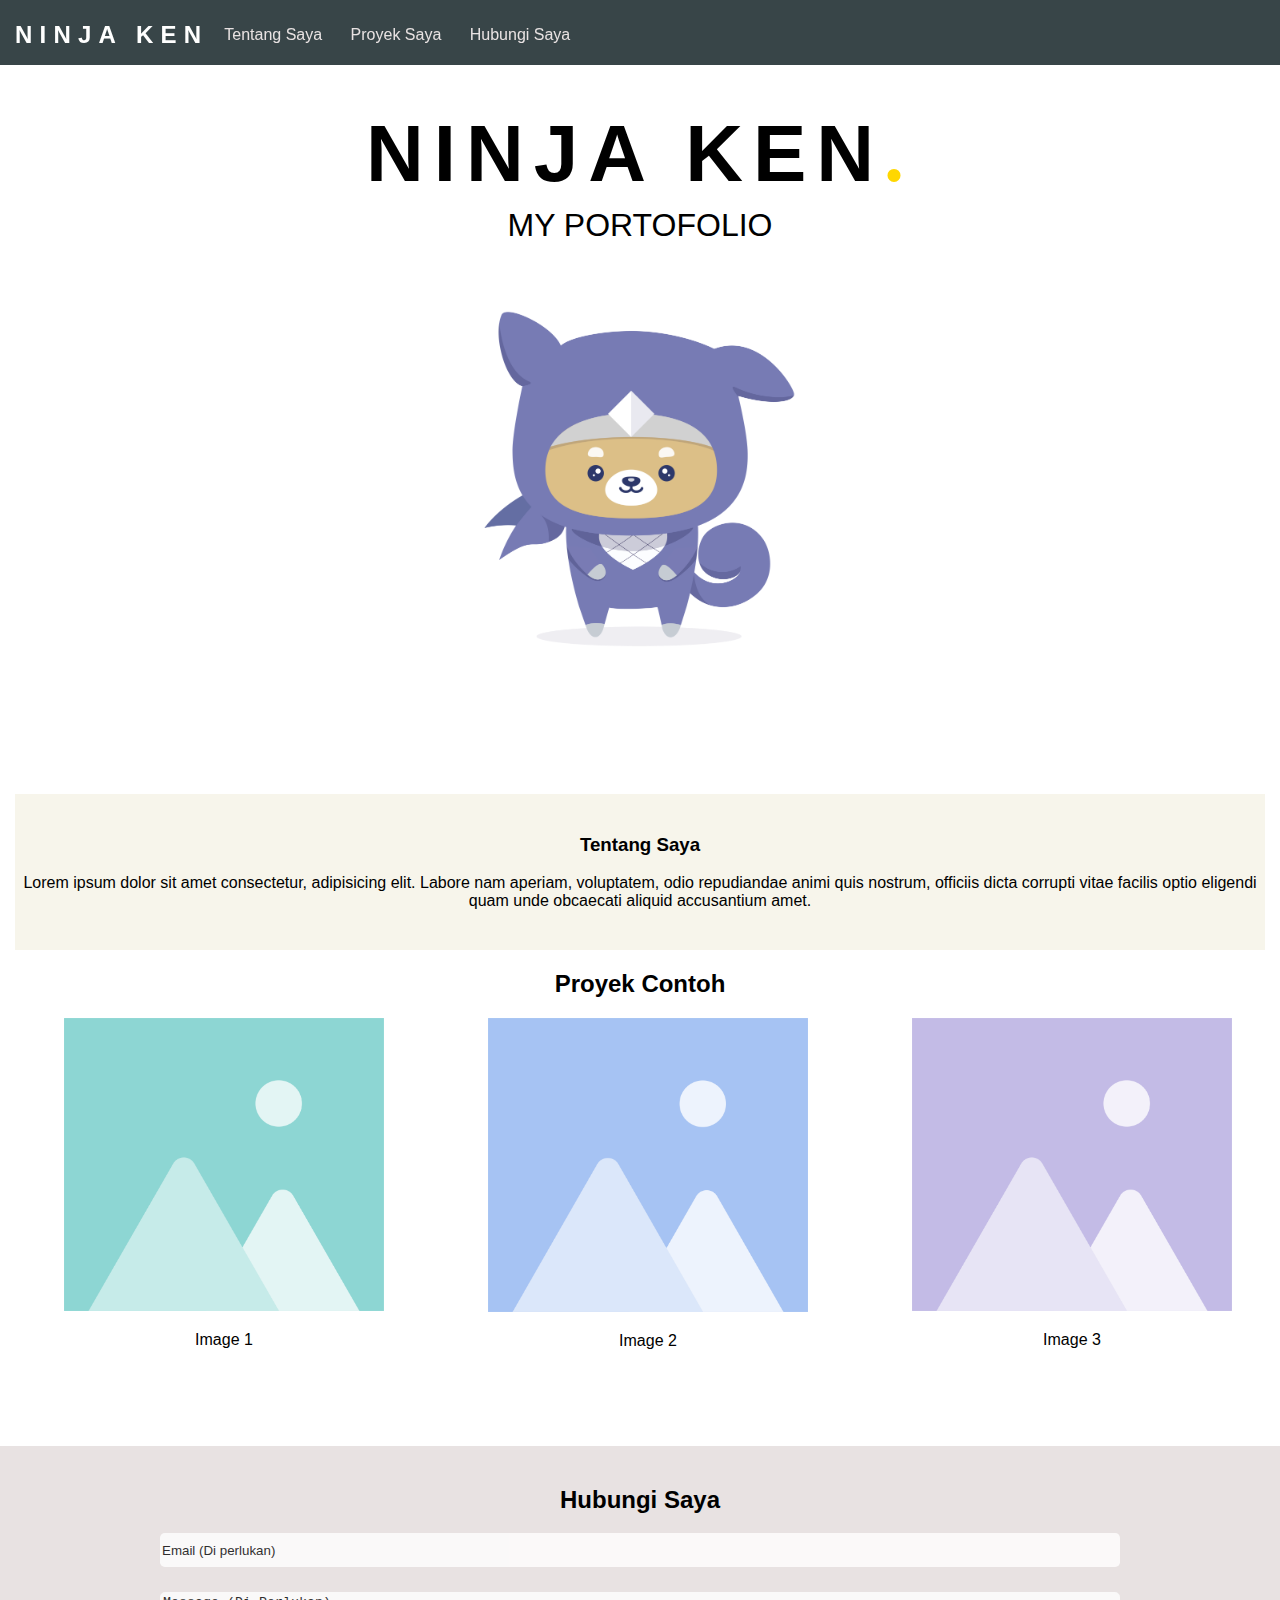
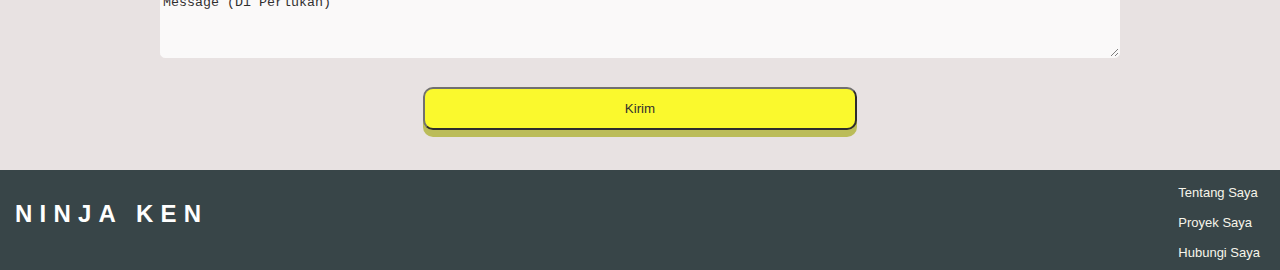
<file: index.html>
<!DOCTYPE html>
<html lang="en">
  <head>
    <meta charset="UTF-8" />
    <meta http-equiv="X-UA-Compatible" content="IE=edge" />
    <meta name="viewport" content="width=device-width, initial-scale=1.0" />
    <link
      rel="stylesheet"
      href="https://cdnjs.cloudflare.com/ajax/libs/font-awesome/6.3.0/css/all.min.css" />
    <link rel="stylesheet" href="CSSLatihan/Style.css" />
    <link rel="stylesheet" href="CSSLatihan/Responsive.css" />
    <title>Project Website Latihan</title>
  </head>
  <body>
    <header>
      <div class="container">
        <div class="header-left">
          <h1>NINJA KEN</h1>
          <ul>
            <li><a href="#">Tentang Saya</a></li>
            <li><a href="#">Proyek Saya</a></li>
            <li><a href="#">Hubungi Saya</a></li>
          </ul>
        </div>
        <span class="fa fa-bars menu-icon"> </span>
    </header>
    <div class="top-wrapper">
      <div class="container">
        <h1>NINJA KEN<span class="dot">.</span></h1>
        <h2>MY PORTOFOLIO</h2>
        <img src="image/Ninja Ken.png" alt="" class="logo" />
      </div>
    </div>
    <div class="container">
      <div class="tentang-saya">
        <h3>Tentang Saya</h3>
        <p>
          Lorem ipsum dolor sit amet consectetur, adipisicing elit. Labore nam
          aperiam, voluptatem, odio repudiandae animi quis nostrum, officiis
          dicta corrupti vitae facilis optio eligendi quam unde obcaecati
          aliquid accusantium amet.
        </p>
      </div>
    </div>
    <div class="proyek-wrapper">
      <div class="heading"><h2>Proyek Contoh</h2></div>
      <div class="project">
        <div class="proyeks">
          <div class="proyek-icon">
            <img src="image/1.png" alt="" />
          </div>
          <p class="text-contents">Image 1</p>
        </div>
        <div class="proyeks">
          <div class="proyek-icon">
            <img src="image/2.png" alt="" />
          </div>
          <p class="text-contents">Image 2</p>
        </div>
        <div class="proyeks">
          <div class="proyek-icon">
            <img src="image/3.png" alt="" />
          </div>
          <p class="text-contents">Image 3</p>
        </div>
      </div>
      <div class="clear"></div>
    </div>
    <div class="message-wrapper">
      <div class="container">
        <div class="heading"><h2>Hubungi Saya</h2></div>
      </div>
      <div class="mb-3">
        <label for="exampleFormControlInput1" class="form-label"></label>
        <input type="email" class="form-control" value="Email (Di perlukan)" />
      </div>
      <div class="mb-3">
        <label for="exampleFormControlTextarea1" class="form-label"></label>
        <textarea class="form-text">Message (Di Perlukan)</textarea>
      </div>
      <button type="button" class="btn message">Kirim</button>
    </div>
    <footer>
      <div class="container">
        <div class="footer-left">
          <h2>NINJA KEN</h2>
        </div>
        <div class="footer-right">
          <a href="">Tentang Saya</a>
          <a href="">Proyek Saya</a>
          <a href="">Hubungi Saya</a>
        </div>
      </div>
    </footer>
  </body>
</html>
</file>
<file: CSSLatihan/Style.css>
* {
  box-sizing: border-box;
}
body {
  margin: 0 auto;
  font-family: "AvenirNext-Regular", "Lato", "Hirago KakuGothic ProN", Meiryo,
    sans-serif;
}
a {
  text-decoration: none;
}
header {
  background-color: rgba(34, 49, 52, 0.9);
  height: 65px;
  width: 100%;
  position: fixed;
  z-index: 10;
}
footer {
  color: white;
  background-color: rgba(34, 49, 52, 0.9);
  height: 100px;
  padding-top: 10px;
  width: 100%;
}
.container {
  width: 100%;
  padding: 0 15px;
  margin: 0 auto;
}
/* Nav Bar */
.header-left {
  display: flex;
  flex-direction: row;
  flex-wrap: wrap;
  float: left;
  justify-content: space-between;
  margin-top: 0.3rem;
  padding: 15px auto;
}
.header-left h1 {
  font-size: 1.5em;
  color: white;
  letter-spacing: 0.3em;
}
.header-left a {
  color: #e8e2e2;
  display: block;
  padding: 0rem 0.5rem;
}

ul {
  padding-inline-start: 0px;
}
.header-left ul li {
  display: inline-block;
  list-style: none;
  margin-left: 0.5rem;
}
.header-left li {
  padding-top: 0.3rem;
}
.header-left a:hover {
  background-color: grey;
}
.menu-icon {
  padding: 7px 0 !important;
}
.header-right {
  float: right;
  margin: 0.5rem;
  width: fit-content;
}
.fa fa-bars menu-icon {
  margin: 0;
}
/* Isi Bagian atas */
.top-wrapper {
  padding: 100px 0 100px 0;
  background-size: cover;
  color: black;
  text-align: center;
}
.top-wrapper h1 {
  font-size: 5em;
  letter-spacing: 10px;
  line-height: 0;
}
.top-wrapper h2 {
  font-size: 2em;
  font-weight: 100;
}
.dot {
  font-family: "Lucida Grande";
  color: gold;
}
.logo {
  width: 400px;
}
/* Bagian Atas kedua */
.tentang-saya {
  background-color: #f7f5eb;
  color: black;
  text-align: center;
}
.tentang-saya h3 {
  padding-top: 40px;
}
.tentang-saya p {
  padding-bottom: 40px;
}
.proyek-wrapper {
  height: fit-content;
  padding-bottom: 80px;
  text-align: center;
  width: 100%;
  height: auto;
}
.projeks {
  display: flex;
  flex-wrap: wrap;
  flex-direction: row;
  justify-content: space-between;
  width: fit-content;
}
.proyeks {
  float: left;
  margin: 0 2.5rem;
  width: 25%;
}
.proyek-icon {
  position: relative;
}
.proyek-icon img {
  width: 100%;
}
.message-wrapper {
  background-color: #e8e2e2;
  text-align: center;
  padding-top: 20px;
  margin-bottom: 0px;
}
.menu-icon {
  color: white;
  float: right;
  display: none;
  font-size: 50px;
  padding: 22px 0;
  margin-left: 192px;
}
.form-control {
  border-radius: 0.3rem;
  border: none;
  height: 2.5em;
  margin-bottom: 25px;
  opacity: 0.8;
  width: 75%;
}
.form-text {
  border-color: white;
  border-radius: 0.3rem;
  height: 5em;
  margin-bottom: 25px;
  opacity: 0.8;
  width: 75%;
}
.message {
  padding: 15px 40px;
  background-color: #5dca88;
  /* Ubah property cursor ke pointer */
  cursor: pointer;
  /* Ubah property box-shadow */
  box-shadow: 0 7px #b0b337;
}

.btn {
  padding: 12px 200px;
  background-color: yellow;
  margin-bottom: 40px;
  color: black;
  display: inline-block;
  opacity: 0.8;
  border-radius: 10px;
}
.btn:hover {
  opacity: 1;
}
.btn:active {
  box-shadow: none;
  position: relative;
  top: 5px;
  left: 0px;
}
.footer-left {
  float: left;
}
.footer-left h2 {
  font-size: 1.5em;
  color: white;
  letter-spacing: 0.3em;
}
.footer-right {
  float: right;
}
.footer-right a {
  display: block;
  color: #f7f5eb;
  font-size: small;
  padding: 5px;
  margin-bottom: 5px;
}
.footer-right a:hover {
  background-color: grey;
}
.clear {
  clear: left;
}
</file>
<file: CSSLatihan/Responsive.css>
/* Untuk PC */
@media all and (min-width: 1001px) {
  .fa fa-bars menu-icon {
    display: none !important;
  }
}

.proyeks {
  float: left;
  margin: 0 2.5rem;
  margin-left: 4rem;
  width: 25%;
}
/* Untuk Tablet */
@media all and (max-width: 1200px) {
  .proyeks {
    width: 50%;
    margin: 0 auto;
    padding: 0 20px;
  }
}

/* Untuk Smartphone */
@media all and (max-width: 600px) {
  /* Tambahkan CSS untuk header-right */
  .header-left ul {
    display: none;
  }
  .menu-icon {
    display: block;
  }
  /* Font Top Wrapper */
  .top-wrapper h1 {
    font-size: 2.5em;
  }
  /* Tambahkan CSS untuk proyek */
  .proyeks {
    margin: 0 auto;
    padding-left: 25px;
    width: 100%;
  }
}
</file>
